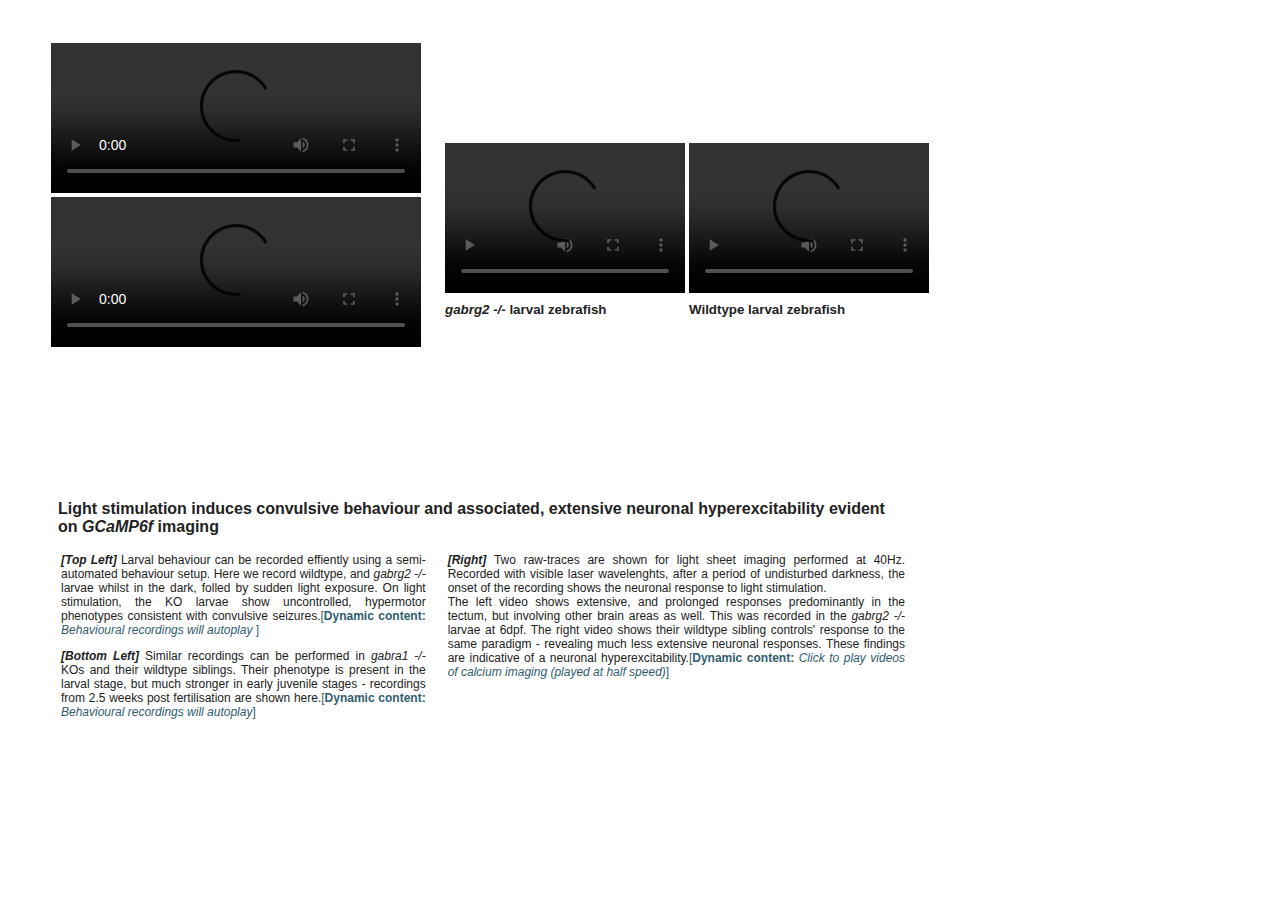
<file: intro_fishlines.html>
<!DOCTYPE HTML> <!-- HTML v5 -->
<!DOCTYPE html>
<html>
<head>
	<link rel="stylesheet" type="text/css" href="styles.css">
</head>
<body>
	<table style ="margin-left:40px; margin-top:40px">
		<tr>
			<td>
				<video autoplay loop controls width=370px style="margin:0px">
						<source src="https://www.dropbox.com/s/uc509cm8p0f29pb/gabrg2_behaviour.mp4?raw=1" type="video/mp4">
				</video><br />
				<video autoplay loop controls width=370px style="margin:0px">
						<source src="https://www.dropbox.com/s/u3pb5o7mxo4lxr0/gabra1_behaviour.mp4?raw=1" type="video/mp4">
				</video>
			</td>
			<td>
				<video loop controls width=240px style="margin-left:20px; margin-top:100px">
						<source src="https://www.dropbox.com/s/cpn7dtlzl5k7gi0/gabrg2_KO.mov?raw=1" type="video/mp4">
				</video>
				<p style="margin:20px; margin-top:5px"><strong><em>gabrg2 -/-</em> larval zebrafish</strong></p>
			</td>
			<td>
				<video loop controls width=240px style="margin-top:100px">
						<source src="https://www.dropbox.com/s/yvnyhgb0sefr6o4/wildtype.mov?raw=1" type="video/mp4">
				</video>
				<p style="margin:0px; margin-top:5px"><strong>Wildtype larval zebrafish</strong></p>
			</td>

			</td>
		</tr>
	</table>

	<div style = "position:absolute; top:450px; width:950px">
	<div id = "textbox">
		<table>
			<tr><strong> Light stimulation induces convulsive behaviour and associated, extensive neuronal hyperexcitability evident on <em>GCaMP6f</em> imaging</strong> </tr>
			<tr>
				<td style = "padding-right:10px">
				<p class = "smaller">
					<strong><em>[Top Left]</em></strong> Larval behaviour can be recorded effiently using a semi-automated behaviour setup. Here we record wildtype, and <em>gabrg2 -/-</em> larvae whilst in the dark, folled by sudden light exposure. On light stimulation, the KO larvae show uncontrolled, hypermotor phenotypes consistent with convulsive seizures.<font color=#305D6E>[<b>Dynamic content:</b><em> Behavioural recordings will autoplay </em>]</font>
				</p>

				<p class = "smaller">
					<strong><em>[Bottom Left]</em></strong> Similar recordings can be performed in <em>gabra1 -/-</em> KOs and their wildtype siblings. Their phenotype is present in the larval stage, but much stronger in early juvenile stages - recordings from 2.5 weeks post fertilisation are shown here.<font color=#305D6E>[<b>Dynamic content:</b><em> Behavioural recordings will autoplay</em>]</font>
				</p>
				</td>

				<td style = "padding-left:10px">
				<p class = "smaller">
					<strong><em>[Right]</em></strong> Two raw-traces are shown for light sheet imaging performed at 40Hz. Recorded with visible laser wavelenghts, after a period of undisturbed darkness, the onset of the recording shows the neuronal response to light stimulation. <br />
					The left video shows extensive, and prolonged responses predominantly in the tectum, but involving other brain areas as well. This was recorded in the <em>gabrg2 -/-</em> larvae at 6dpf. The right video shows their wildtype sibling controls' response to the same paradigm - revealing much less extensive neuronal responses. These findings are indicative of a neuronal hyperexcitability.<font color=#305D6E>[<b>Dynamic content:</b><em> Click to play videos of calcium imaging (played at half speed)</em>]</font>
				</p>

				</td>
			</tr>

		</table>
	</div>
	</div>
</body>
</file>
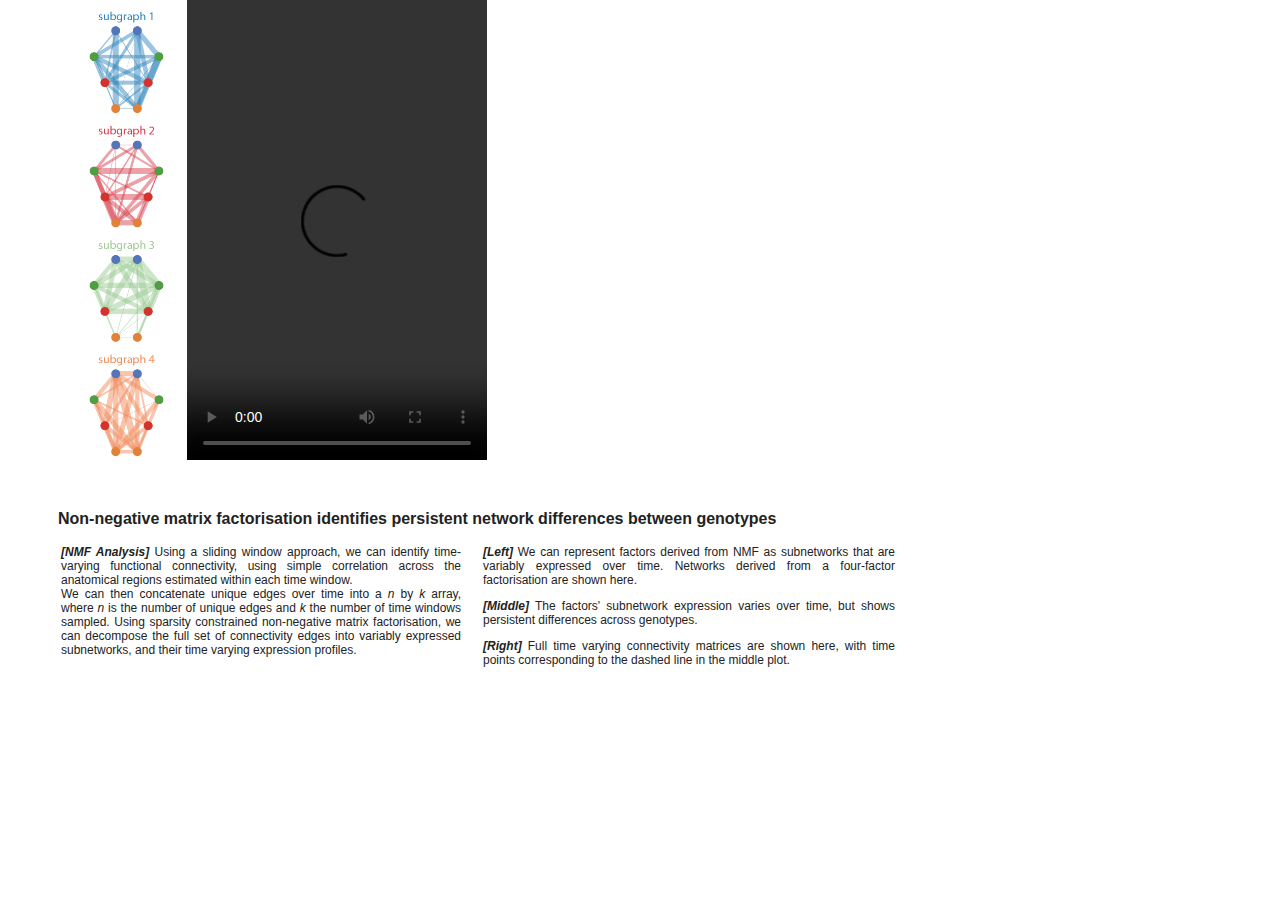
<file: nmf_net.html>
<!DOCTYPE HTML> <!-- HTML v5 -->
<!DOCTYPE html>
<html>
<head>
	<link rel="stylesheet" type="text/css" href="styles.css">
</head>
<body>
	<div style = "position:absolute; top:0px; width:940px; height:460px; overflow:hidden;">
	<img src = "Images/subgraphs.png" style = 'height:460px; margin-left:75px'>
	<video controls autoplay loop height=465px style="margin-left:10px	">
  		<source src="https://www.dropbox.com/s/as5b7of81yigve0/correlation.mov?raw=1" type="video/mp4">
	</video>

	</div>


	<div style = "position:absolute; top:460px; width:940px;">
	<div id = "textbox">
		<table>
			<tr><strong> Non-negative matrix factorisation identifies persistent network differences between genotypes</strong> </tr>
			<tr>
				<td style = "padding-right:10px; width:400px">
				<p class = "smaller">
					<strong><em>[NMF Analysis]</em></strong> Using a sliding window approach, we can identify time-varying functional connectivity, using simple correlation across the anatomical regions estimated within each time window. <br />
					We can then concatenate unique edges over time into a <em>n</em> by <em>k</em> array, where <em>n</em> is the number of unique edges and <em>k</em> the number of time windows sampled. Using sparsity constrained non-negative matrix factorisation, we can decompose the full set of connectivity edges into variably expressed subnetworks, and their time varying expression profiles.
				</p>

				</p>
				</td>

				<td style = "padding-left:10px">
				<p class = "smaller">
					<strong><em>[Left]</em></strong> We can represent factors derived from NMF as subnetworks that are variably expressed over time. Networks derived from a four-factor factorisation are shown here.
				</p>
				<p class = "smaller">
					<strong><em>[Middle]</em></strong> The factors' subnetwork expression varies over time, but shows persistent differences across genotypes.
				</p>

				<p class = "smaller">
					<strong><em>[Right]</em></strong> Full time varying connectivity matrices are shown here, with time points corresponding to the dashed line in the middle plot.
				</p>

				</td>
			</tr>

		</table>
	</div>
	</div>

</body>
</file>
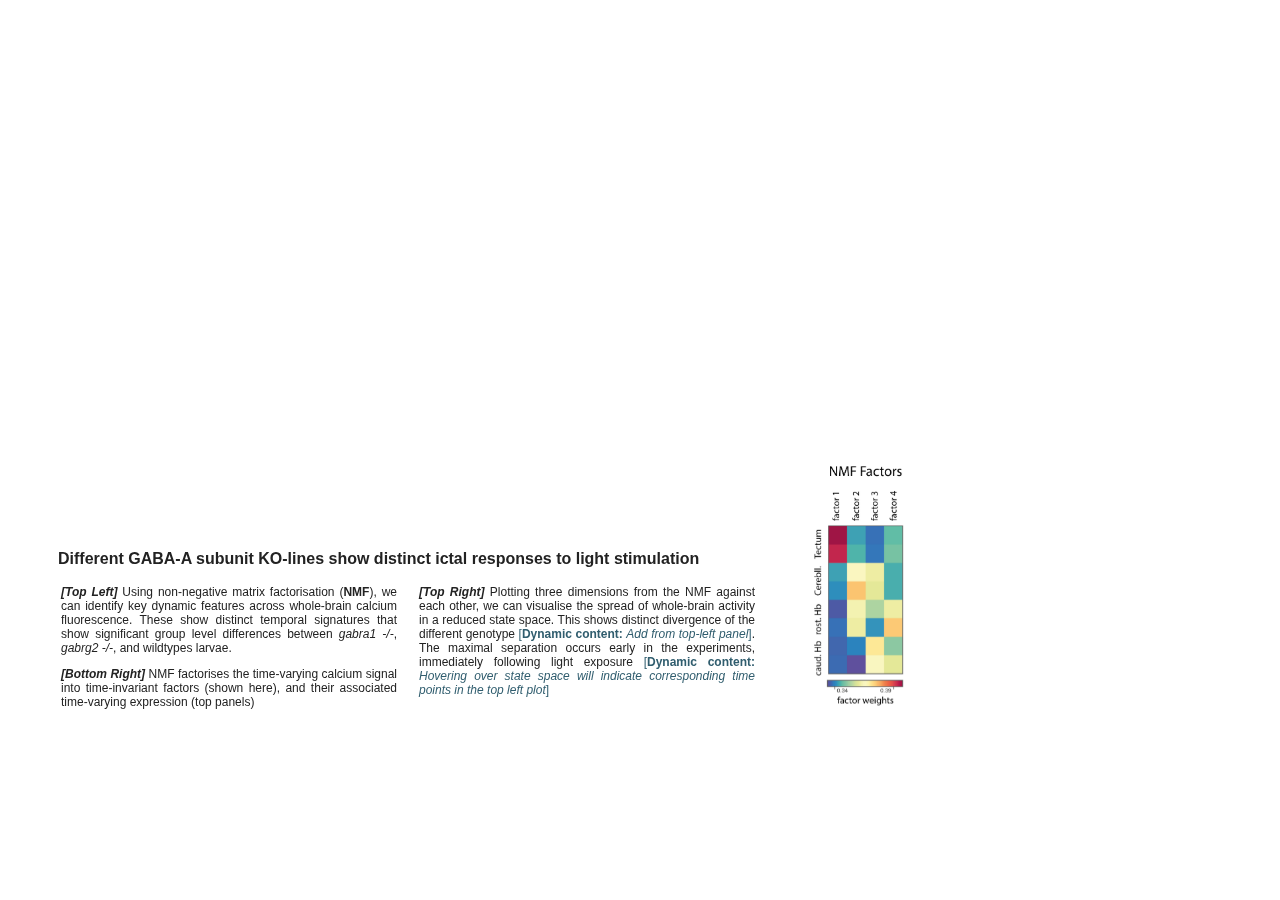
<file: nmf_states.html>
<!DOCTYPE HTML> <!-- HTML v5 -->
<!DOCTYPE html>
<html>
<head>
	<link rel="stylesheet" type="text/css" href="styles.css">
</head>
<body>
	<div style = "width:910px; overflow:hidden; position:absolute; height:550px">
		<iframe id = "centrali" src = "http://127.0.0.1:1203"></iframe>
	</div>

	<div id = "textbox" style = "position:absolute; top:550px; width:700px; margin-top:-50px">
		<table>
			<tr><strong> Different GABA-A subunit KO-lines show distinct ictal responses to light stimulation</strong> </tr>
			<tr>
				<td style = "padding-right:10px; width:50%;">
				<p class = "smaller">
					<strong><em>[Top Left]</em></strong> Using non-negative matrix factorisation (<strong>NMF</strong>), we can identify key dynamic features across whole-brain calcium fluorescence. These show distinct temporal signatures that show significant group level differences between <em>gabra1 -/-</em>, <em>gabrg2 -/-</em>, and wildtypes larvae.
				</p>
				<p class = "smaller">
					<strong><em>[Bottom Right]</em></strong> NMF factorises the time-varying calcium signal into time-invariant factors (shown here), and their associated time-varying expression (top panels)
				</p>
				</td>

				<td style = "padding-left:10px; width:50%;">
				<p class = "smaller">
					<strong><em>[Top Right]</em></strong> Plotting three dimensions from the NMF against each other, we can visualise the spread of whole-brain activity in a reduced state space. This shows distinct divergence of the different genotype <font color=#305D6E>[<b>Dynamic content: </b><em>Add from top-left panel</em>]</font>. The maximal separation occurs early in the experiments, immediately following light exposure <font color=#305D6E>[<b>Dynamic content:</b><em> Hovering over state space will indicate corresponding time points in the top left plot</em>]</font>
				</p>
				</td>
			</tr>

		</table>
	</div>

	<div style = "position:relative; top:450px; left:800px; width:150px; vertical-align: top;">
		<img src="Images/NMF_factors.png"; style="height:250px;">
	</div>
</body>
</file>
<file: styles.css>
p {font-family: "Helvetica"; font-size:10pt; color: #222222; text-align: justify; margin-bottom: 10px;}
strong {font-family: "Helvetica"; color: #222222; font-weight: bold;}
p.smaller {font-size:9pt;}
#normtext {font-family: "Helvetica"; font-size:10pt; color: #222222; text-align: justify;}



table {font-family: "Helvetica"; color: #222222; text-align: justify; vertical-align: top}
td{vertical-align: top;}
tr{vertical-align: top;}

ul {margin-left:-20px;}
li {font-family: "Helvetica"; font-size:10pt; color: #222222; text-align: justify; margin-top: 10px; margin-bottom: 10px;}


h1 { font-family: "Helvetica"; font-size: 33pt; font-weight: bold; color:white; margin:0px; margin: 0px}
h2 { font-family: "Helvetica"; font-size: 18pt; font-weight: normal; color:#BEE4DA; margin: 0px; }
h3 { font-family: "Helvetica"; font-size: 15pt; font-weight: bold; color:#222222; margin: 0px; }
h4 { font-family: "Helvetica"; font-size: 12pt; font-weight: bold; color:#222222; margin: 0px; }
h3.boxhead { text-align:justify; margin-bottom:30px;}

a { color:white;
	text-decoration: none; }

a:hover {text-decoration:underline;}

div { }

div:focus {
	background-color: white;
	outline: 0px solid transparent;
}

img.frontpage {
	height:350px;
	margin:auto;
}

img.icon {
	height:18px;
	vertical-align: middle;
}



#container{
	width:1920px;
	height:1080px;
	padding: 0px;
	position:absolute;
	top: 0px;
	left: 0px;
}

#header{
	width:1920px;
	height:200px;
	position:absolute;
	left:0px; top:0px;
	background: #305D6E;
	background-size: 200px;
	margin-right:35px
}

#side{
	width:960px;
	height:740px;
	position: absolute;
	top:200px;
	padding:0px;
}

#central{
	width:960px;
	height:750px;
	position: absolute;
	top:200px;
	padding:0px;
	margin:0px;
	left:480px;
	background:#ffffff;
	overflow:hidden;
}

#box{
	padding: 0px;
	width: 480px;
	height: 375px;
	position: relative;
	margin:0px;
	vertical-align: top;
	float:left;
}

#doublebox-top{
	padding: 0px;
	width: 960px;
	height: 375px;
	position: relative;
	top:0px;
	margin:0px;
	background:#ddd;
}

#doublebox-bottom{
	padding: 0px;
	width: 960px;
	height: 375px;
	position: relative;
	top:0px;
	margin:0px;
	background:#eee;
}

#doublebox-top:hover{
	background:#ffffff;
}

#doublebox-bottom:hover{
	background:#ffffff;
}

#footer{
	padding: 15px;
	width:1890px;
	height:100px;
	position:absolute;
	top:950px;
	left:0px;
	background: #305D6E;
}

#textbox{
	padding:50px;
}

#centrali{
	width:960px;
	height:780px;
	position:absolute;
	top:0px;
	padding:0px;
	margin:0px;
	border:0px;
	overflow:hidden;
}
</file>
